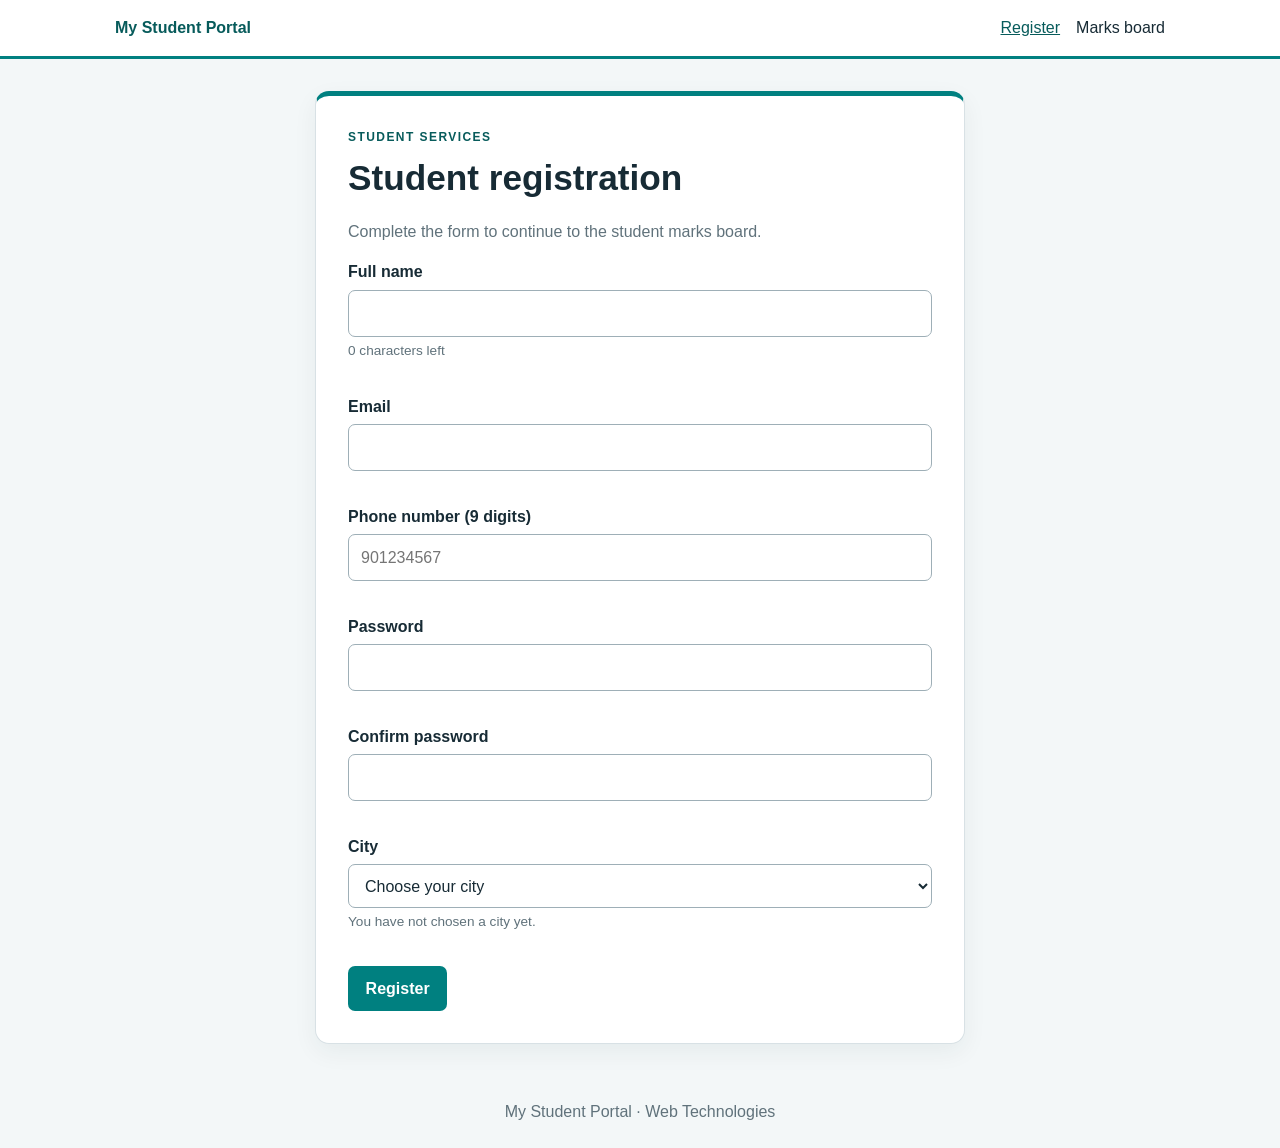
<file: index.html>
<!DOCTYPE html>
<html lang="en">
<head>
  <meta charset="UTF-8">
  <meta name="viewport" content="width=device-width, initial-scale=1.0">
  <title>My Student Portal | Registration</title>
  <link rel="stylesheet" href="./style.css">
  <script src="./app.js" defer></script>
</head>
<body>
  <header class="site-header">
    <a class="brand" href="./index.html">My Student Portal</a>
    <nav aria-label="Main navigation">
      <a href="./index.html" aria-current="page">Register</a>
      <a href="./board.html">Marks board</a>
    </nav>
  </header>

  <main class="container">
    <section class="panel form-panel">
      <p class="eyebrow">STUDENT SERVICES</p>
      <h1>Student registration</h1>
      <p class="muted">Complete the form to continue to the student marks board.</p>

      <ul id="form-errors" class="error-list" aria-live="polite"></ul>

      <form id="registration-form" novalidate>
        <div class="field">
          <label for="name">Full name</label>
          <input id="name" name="name" type="text" autocomplete="name" required>
          <small id="name-counter" class="hint">0 characters left</small>
          <small class="field-error" id="name-error"></small>
        </div>

        <div class="field">
          <label for="email">Email</label>
          <input id="email" name="email" type="email" autocomplete="email" required>
          <small class="field-error" id="email-error"></small>
        </div>

        <div class="field">
          <label for="phone">Phone number (9 digits)</label>
          <input id="phone" name="phone" type="tel" inputmode="numeric" maxlength="9" placeholder="901234567" required>
          <small class="field-error" id="phone-error"></small>
        </div>

        <div class="field">
          <label for="password">Password</label>
          <input id="password" name="password" type="password" autocomplete="new-password" required>
          <small class="field-error" id="password-error"></small>
        </div>

        <div class="field">
          <label for="confirm-password">Confirm password</label>
          <input id="confirm-password" name="confirm-password" type="password" autocomplete="new-password" required>
          <small class="field-error" id="confirm-password-error"></small>
        </div>

        <div class="field">
          <label for="city">City</label>
          <select id="city" name="city" required>
            <option value="">Choose your city</option>
            <option value="Tashkent">Tashkent</option>
            <option value="Samarkand">Samarkand</option>
            <option value="Bukhara">Bukhara</option>
            <option value="Andijan">Andijan</option>
            <option value="Other">Other</option>
          </select>
          <small id="city-message" class="hint" aria-live="polite">You have not chosen a city yet.</small>
          <small class="field-error" id="city-error"></small>
        </div>

        <button class="button" type="submit">Register</button>
      </form>
    </section>
  </main>

  <footer class="site-footer">My Student Portal · Web Technologies</footer>
</body>
</html>
</file>
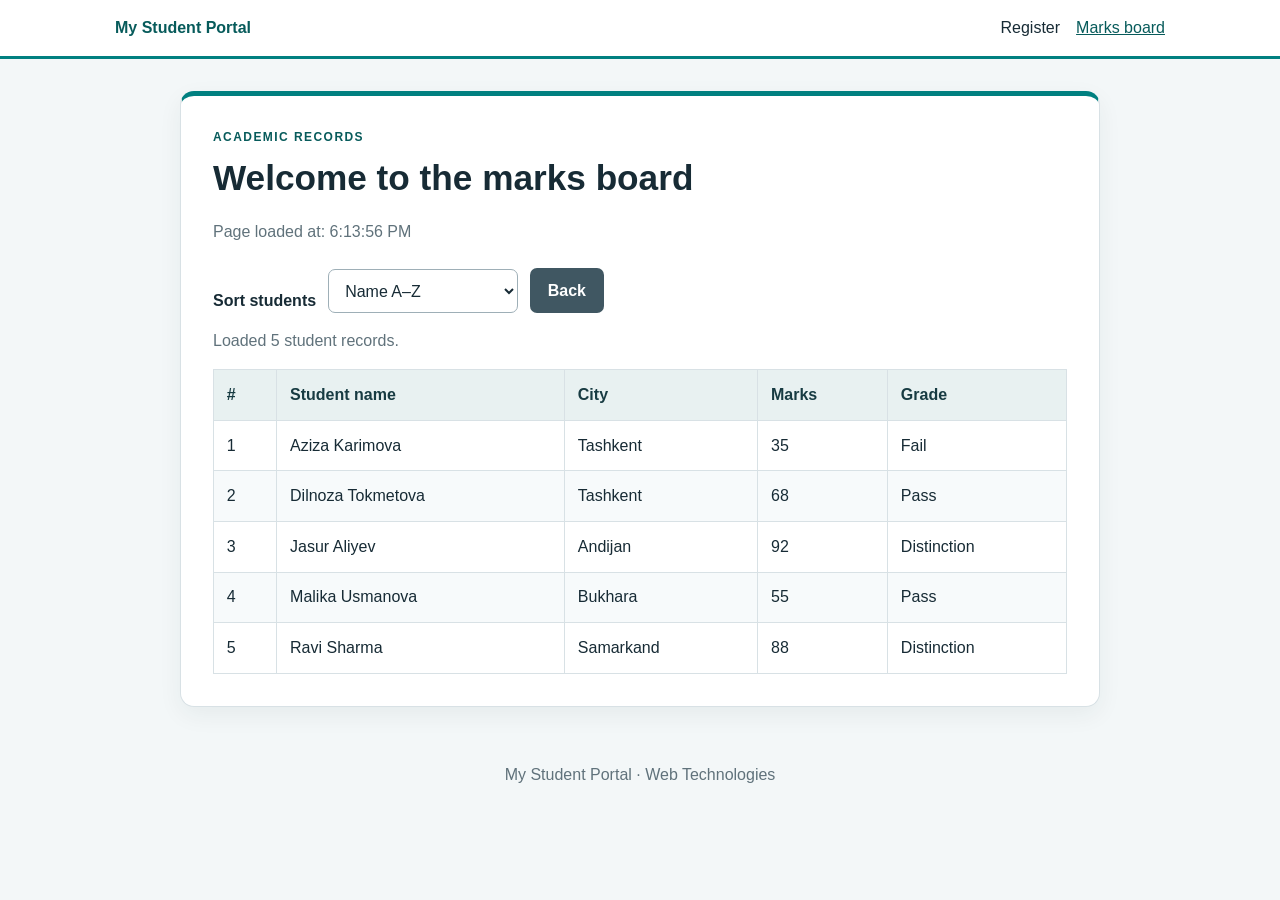
<file: board.html>
<!DOCTYPE html>
<html lang="en">
<head>
  <meta charset="UTF-8">
  <meta name="viewport" content="width=device-width, initial-scale=1.0">
  <title>My Student Portal | Marks Board</title>
  <link rel="stylesheet" href="./style.css">
  <script src="./app.js" defer></script>
</head>
<body>
  <header class="site-header">
    <a class="brand" href="./index.html">My Student Portal</a>
    <nav aria-label="Main navigation">
      <a href="./index.html">Register</a>
      <a href="./board.html" aria-current="page">Marks board</a>
    </nav>
  </header>

  <main class="container">
    <section class="panel">
      <p class="eyebrow">ACADEMIC RECORDS</p>
      <h1 id="welcome">Welcome to the marks board</h1>
      <p id="load-time" class="muted"></p>
      <div class="toolbar">
        <label for="sort-select">Sort students</label>
        <select id="sort-select">
          <option value="name">Name A–Z</option>
          <option value="marks">Marks: highest first</option>
        </select>
        <button id="back-button" class="button button-secondary" type="button">Back</button>
      </div>
      <p id="board-message" class="status" aria-live="polite">Loading student records…</p>
      <div class="table-wrap">
        <table id="marks-table">
          <thead>
            <tr>
              <th scope="col">#</th>
              <th scope="col">Student name</th>
              <th scope="col">City</th>
              <th scope="col">Marks</th>
              <th scope="col">Grade</th>
            </tr>
          </thead>
          <tbody id="marks-body"></tbody>
        </table>
      </div>
    </section>
  </main>

  <footer class="site-footer">My Student Portal · Web Technologies</footer>
</body>
</html>
</file>
<file: style.css>
:root {
  --accent: teal;
  --accent-dark: #075b5b;
  --page: #f3f7f8;
  --surface: #ffffff;
  --ink: #172b35;
  --muted: #60727b;
  --danger: #c62828;
  --border: #d8e1e5;
}

* {
  box-sizing: border-box;
}

body {
  margin: 0;
  min-height: 100vh;
  background: var(--page);
  color: var(--ink);
  font-family: Arial, Helvetica, sans-serif;
  line-height: 1.5;
}

.site-header {
  display: flex;
  justify-content: space-between;
  align-items: center;
  gap: 1rem;
  padding: 1rem max(5%, calc((100% - 1050px) / 2));
  background: var(--surface);
  border-bottom: 3px solid var(--accent);
}

.brand {
  color: var(--accent-dark);
  font-weight: 800;
  text-decoration: none;
}

nav {
  display: flex;
  flex-wrap: wrap;
  gap: 1rem;
}

nav a {
  color: var(--ink);
  text-decoration: none;
}

nav a:hover,
nav a[aria-current="page"] {
  color: var(--accent-dark);
  text-decoration: underline;
}

.container {
  width: min(920px, 92%);
  margin: 2rem auto;
}

.panel {
  padding: clamp(1rem, 4vw, 2rem);
  background: var(--surface);
  border: 1px solid var(--border);
  border-top: 5px solid var(--accent);
  border-radius: 14px;
  box-shadow: 0 8px 24px rgba(20, 45, 55, 0.06);
}

.form-panel {
  max-width: 650px;
  margin: 0 auto;
}

.eyebrow {
  margin: 0;
  color: var(--accent-dark);
  font-size: 0.75rem;
  font-weight: 800;
  letter-spacing: 0.12em;
}

h1 {
  margin: 0.35rem 0;
  font-size: clamp(1.7rem, 5vw, 2.2rem);
}

.muted,
.hint {
  color: var(--muted);
}

.field {
  margin: 1rem 0;
}

label {
  display: block;
  margin-bottom: 0.35rem;
  font-weight: 700;
}

input,
select {
  width: 100%;
  min-height: 44px;
  padding: 0.65rem 0.75rem;
  border: 1px solid #9eafb7;
  border-radius: 7px;
  background: #fff;
  color: var(--ink);
  font: inherit;
}

input:focus,
select:focus {
  outline: 3px solid rgba(0, 128, 128, 0.18);
  border-color: var(--accent);
}

.invalid {
  border: 2px solid var(--danger);
}

.field-error {
  display: block;
  min-height: 1.1rem;
  color: var(--danger);
  font-size: 0.85rem;
}

.hint {
  display: block;
  margin-top: 0.25rem;
  font-size: 0.85rem;
}

.error-list {
  color: var(--danger);
  padding-left: 1.25rem;
}

.error-list:empty {
  display: none;
}

.button {
  display: inline-block;
  min-height: 44px;
  padding: 0.65rem 1.1rem;
  border: 0;
  border-radius: 7px;
  background: var(--accent);
  color: white;
  font: inherit;
  font-weight: 700;
  cursor: pointer;
}

.button:hover {
  background: var(--accent-dark);
}

.button-secondary {
  background: #405762;
}

.toolbar {
  display: flex;
  align-items: end;
  flex-wrap: wrap;
  gap: 0.75rem;
  margin: 1.5rem 0 1rem;
}

.toolbar label {
  margin: 0;
}

.toolbar select {
  width: auto;
  min-width: 190px;
}

.status {
  color: var(--muted);
}

.table-wrap {
  width: 100%;
  overflow-x: auto;
}

table {
  width: 100%;
  border-collapse: collapse;
  background: white;
}

th,
td {
  padding: 0.8rem;
  border: 1px solid var(--border);
  text-align: left;
}

th {
  background: #e8f1f1;
  color: #173b42;
}

tbody tr:nth-child(even) {
  background: #f7fafb;
}

.site-footer {
  padding: 1.5rem;
  color: var(--muted);
  text-align: center;
}

@media (max-width: 560px) {
  .site-header {
    align-items: flex-start;
    flex-direction: column;
  }

  .toolbar {
    align-items: stretch;
    flex-direction: column;
  }

  .toolbar select,
  .toolbar .button {
    width: 100%;
  }

  th,
  td {
    padding: 0.55rem;
    font-size: 0.88rem;
  }
}
</file>
